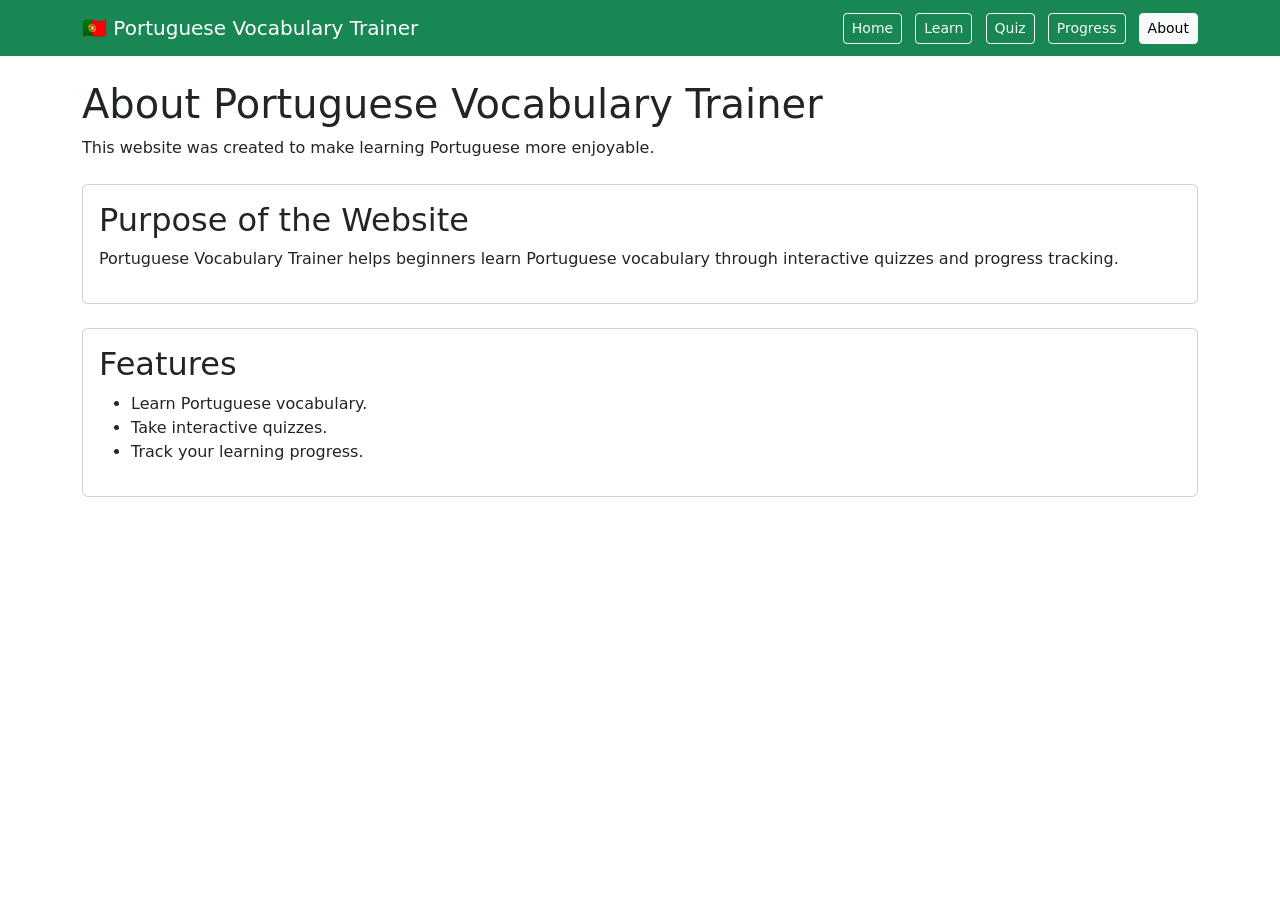
<file: about.html>
<!DOCTYPE html>
<!--
AI Assistance:
This file was developed with assistance from ChatGPT.
AI was used to help generate, structure and troubleshoot the code.
-->
<html lang="en">
    <head>
        <meta charset="UTF-8">
       <meta name="viewport" content="width=device-width, initial-scale=1.0">
        
        <title>About | Portuguese Vocabulary Trainer</title>
        <link href="https://cdn.jsdelivr.net/npm/bootstrap@5.3.7/dist/css/bootstrap.min.css" rel="stylesheet">
    <link href="assets/css/style.css" rel="stylesheet">
        
    </head>
    <body>
        <nav class="navbar navbar-expand-lg navbar-dark bg-success">
    <div class="container">
       

        <a class="navbar-brand" href="index.html">
            🇵🇹 Portuguese Vocabulary Trainer
        </a>

        <div>
            <a class="btn btn-outline-light btn-sm me-2" href="index.html">
    Home
</a>
            <a class="btn btn-outline-light btn-sm me-2" href="learn.html">
                Learn
            </a>

            <a class="btn btn-outline-light btn-sm me-2" href="quiz.html">
                Quiz
            </a>

            <a class="btn btn-outline-light btn-sm me-2" href="progress.html">
                Progress
            </a>

            <a class="btn btn-light btn-sm" href="about.html">
                About
            </a>
        </div>

    </div>
</nav>
<div class="container mt-4">

    <h1>About Portuguese Vocabulary Trainer</h1>

    <p>
        This website was created to make learning Portuguese more enjoyable.
    </p>

    <div class="card mt-4">
        <div class="card-body">

            <h2>Purpose of the Website</h2>

            <p>
                Portuguese Vocabulary Trainer helps beginners learn Portuguese vocabulary through interactive quizzes and progress tracking.
            </p>

        </div>
    </div>

    <div class="card mt-4">
        <div class="card-body">

            <h2>Features</h2>

            <ul>
                <li>Learn Portuguese vocabulary.</li>
                <li>Take interactive quizzes.</li>
                <li>Track your learning progress.</li>
            </ul>

        </div>
    </div>

</div>
    </body>
    </html>
</file>
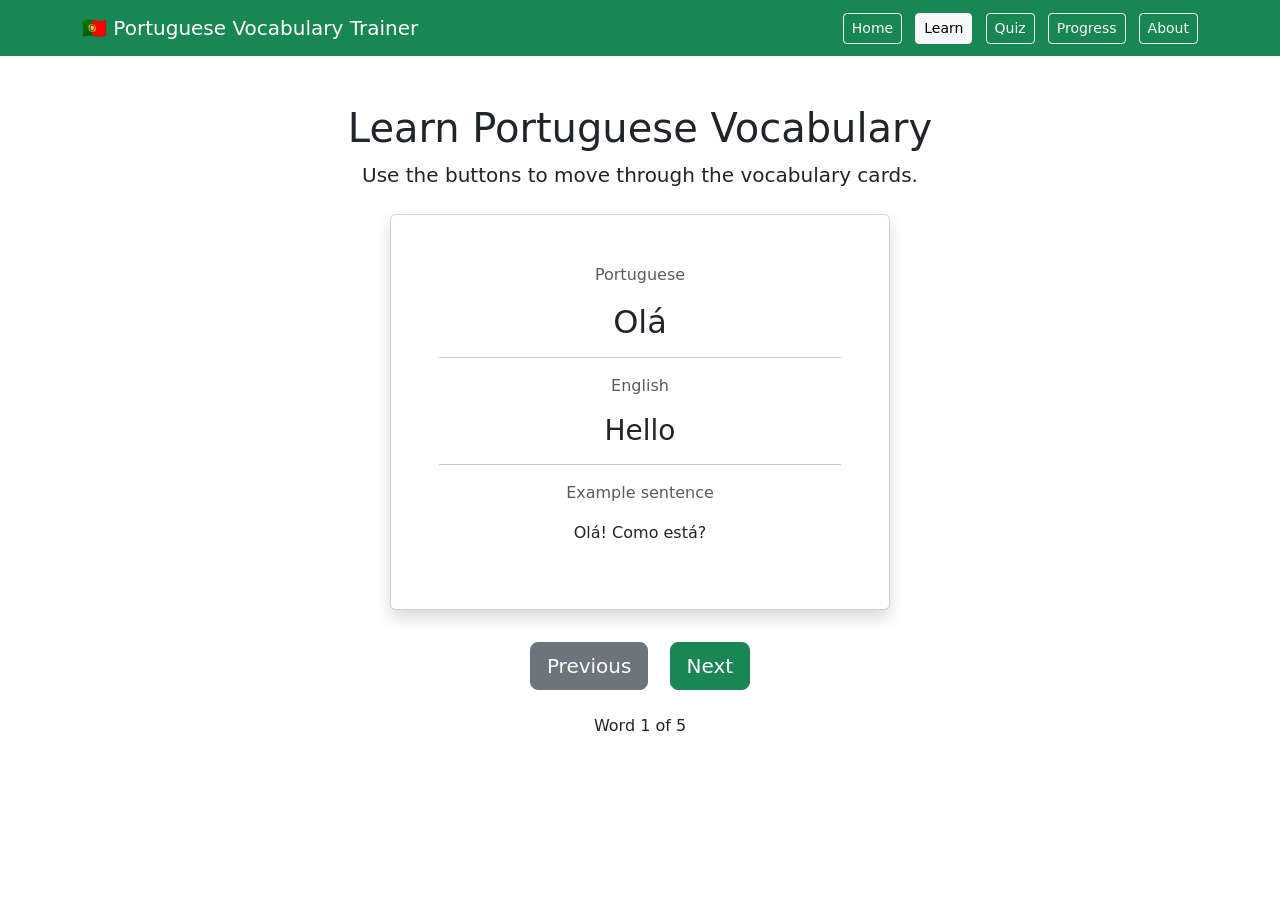
<file: learn.html>
<!DOCTYPE html>
<!--
AI Assistance:
This file was developed with assistance from ChatGPT.
AI was used to help generate, structure and troubleshoot the code.
-->
<html lang="en">
<head>
    <meta charset="UTF-8">
    <meta name="viewport" content="width=device-width, initial-scale=1.0">
    <title>Learn Portuguese | Portuguese Vocabulary Trainer</title>

    <link href="https://cdn.jsdelivr.net/npm/bootstrap@5.3.7/dist/css/bootstrap.min.css" rel="stylesheet">
    <link href="assets/css/style.css" rel="stylesheet">
</head>

<body>

<nav class="navbar navbar-expand-lg navbar-dark bg-success">
    <div class="container">

        <a class="navbar-brand" href="index.html">
            🇵🇹 Portuguese Vocabulary Trainer
        </a>

        <div>
            <a class="btn btn-outline-light btn-sm me-2" href="index.html">
                Home
            </a>

            <a class="btn btn-light btn-sm me-2" href="learn.html">
                Learn
            </a>

            <a class="btn btn-outline-light btn-sm me-2" href="quiz.html">
                Quiz
            </a>

            <a class="btn btn-outline-light btn-sm me-2" href="progress.html">
                Progress
            </a>

            <a class="btn btn-outline-light btn-sm" href="about.html">
                About
            </a>
        </div>

    </div>
</nav>

<main class="container text-center mt-5">

    <h1>Learn Portuguese Vocabulary</h1>

    <p class="lead">
        Use the buttons to move through the vocabulary cards.
    </p>

    <div class="card mx-auto mt-4 shadow learn-card">
        <div class="card-body p-5">

            <p class="text-muted">Portuguese</p>

            <h2 id="portuguese-word">
                Olá
            </h2>

            <hr>

            <p class="text-muted">English</p>

            <h3 id="english-word">
                Hello
            </h3>

            <hr>

            <p class="text-muted">Example sentence</p>

            <p id="example-sentence">
                Olá! Como está?
            </p>

        </div>
    </div>

    <div class="mt-4">

        <button id="previous-button" class="btn btn-secondary btn-lg m-2">
            Previous
        </button>

        <button id="next-button" class="btn btn-success btn-lg m-2">
            Next
        </button>

    </div>

    <p class="mt-3">
        Word <span id="current-number">1</span> of
        <span id="total-number">5</span>
    </p>

</main>

<script src="assets/js/learn.js"></script>

<script src="https://cdn.jsdelivr.net/npm/bootstrap@5.3.7/dist/js/bootstrap.bundle.min.js"></script>

</body>
</html>
</file>
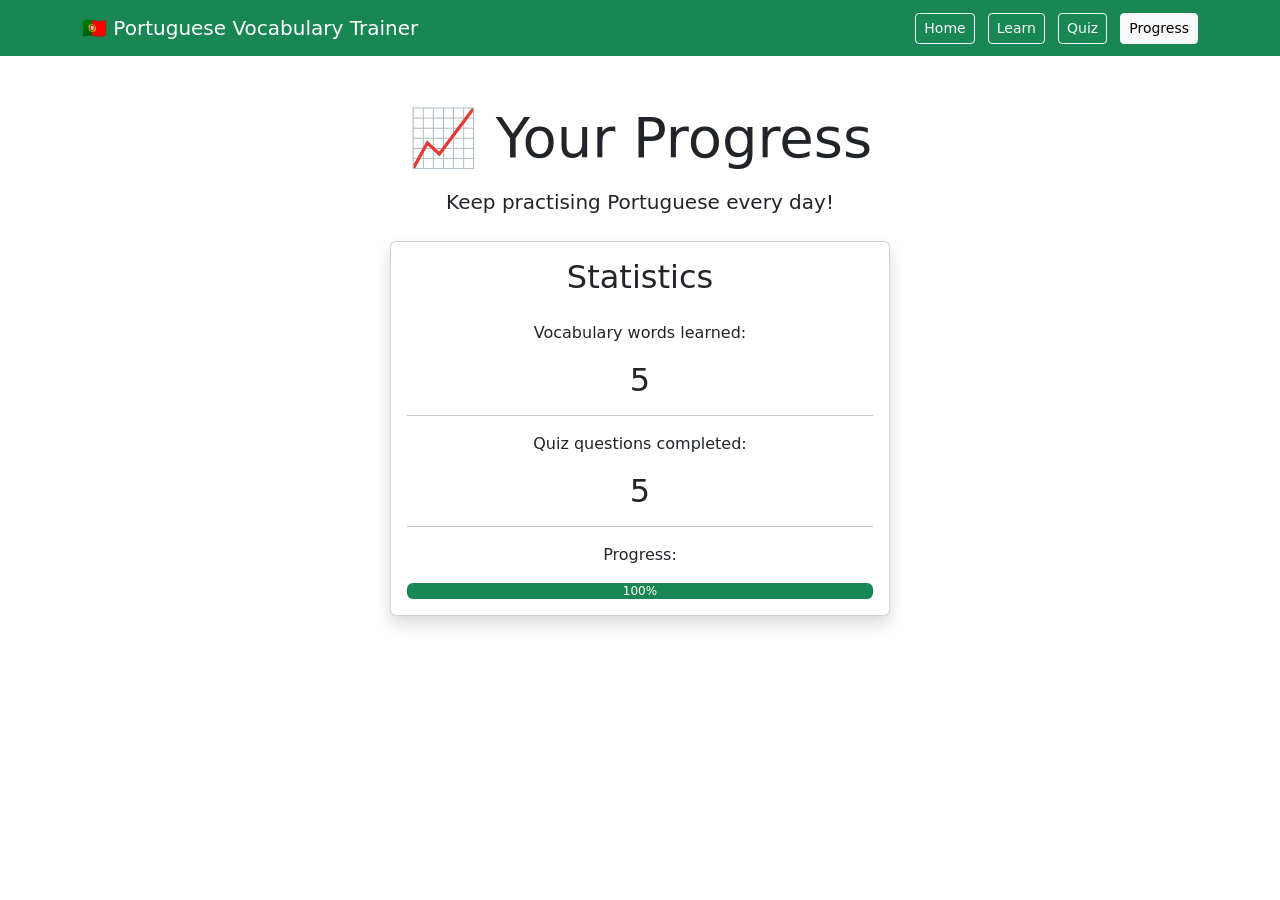
<file: progress.html>
<!DOCTYPE html>
<!--
AI Assistance:
This file was developed with assistance from ChatGPT.
AI was used to help generate, structure and troubleshoot the code.
-->
<html lang="en">

<head>
    <meta charset="UTF-8">
    <meta name="viewport" content="width=device-width, initial-scale=1.0">
    <title>Progress</title>

    <link href="https://cdn.jsdelivr.net/npm/bootstrap@5.3.7/dist/css/bootstrap.min.css" rel="stylesheet">
    <link href="assets/css/style.css" rel="stylesheet">
</head>

<body>

<nav class="navbar navbar-expand-lg navbar-dark bg-success">
    <div class="container">

        <a class="navbar-brand" href="index.html">
            🇵🇹 Portuguese Vocabulary Trainer
        </a>

        <div>

            <a class="btn btn-outline-light btn-sm me-2" href="index.html">
                Home
            </a>

            <a class="btn btn-outline-light btn-sm me-2" href="learn.html">
                Learn
            </a>

            <a class="btn btn-outline-light btn-sm me-2" href="quiz.html">
                Quiz
            </a>

            <a class="btn btn-light btn-sm">
                Progress
            </a>

        </div>

    </div>
</nav>

<header class="container text-center mt-5">

<h1 class="display-4">
📈 Your Progress
</h1>

<p class="lead mt-3">
Keep practising Portuguese every day!
</p>

<div class="card shadow mx-auto mt-4 progress-card">

<div class="card-body">

<h2 class="mb-4">Statistics</h2>

<p>Vocabulary words learned:</p>

<h2>5</h2>

<hr>

<p>Quiz questions completed:</p>

<h2>5</h2>

<hr>

<p>Progress:</p>

<div class="progress">

<div class="progress-bar bg-success progress-complete">
100%
</div>

</div>

</div>

</div>

</header>

<script src="https://cdn.jsdelivr.net/npm/bootstrap@5.3.7/dist/js/bootstrap.bundle.min.js"></script>

</body>
</html>
</file>
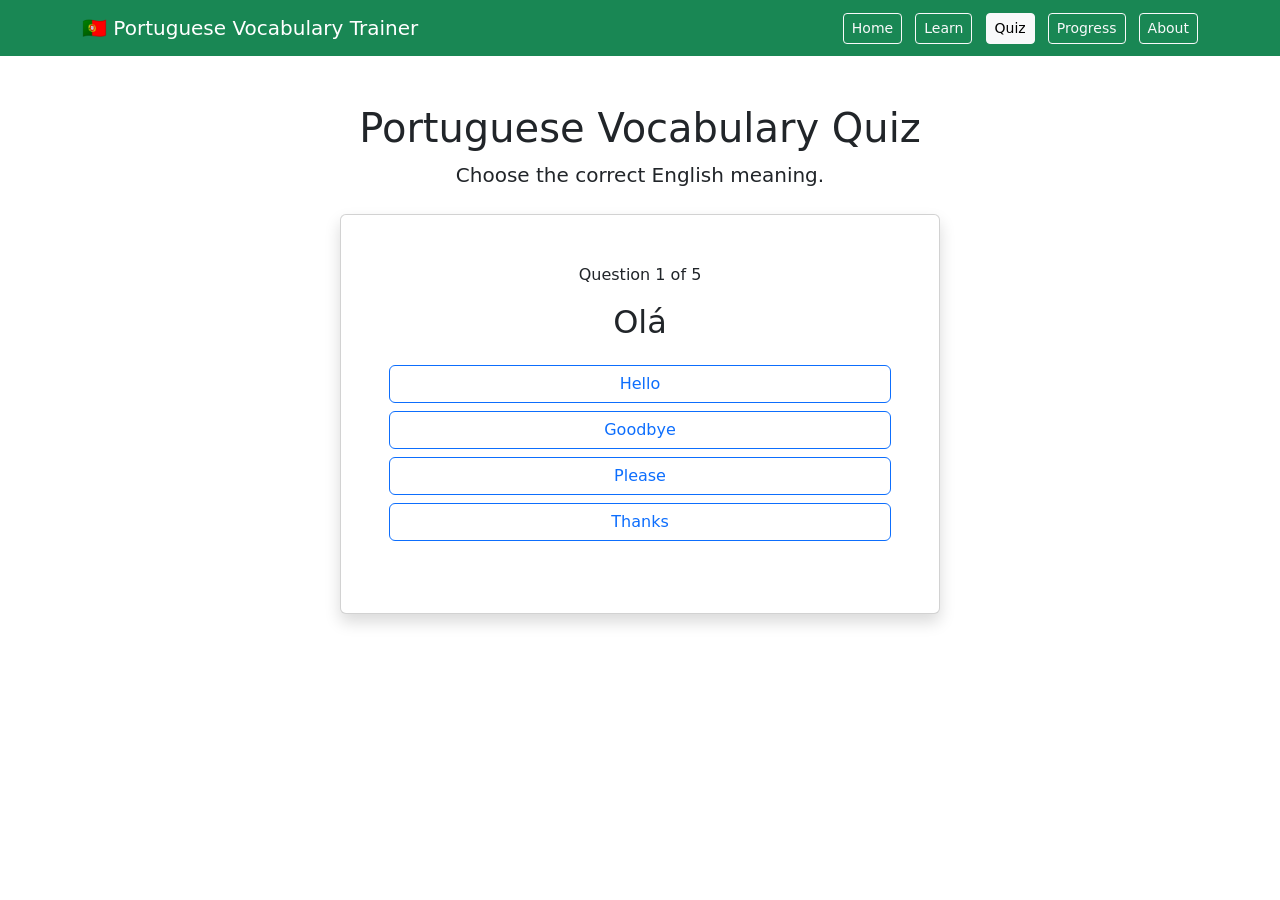
<file: quiz.html>
<!DOCTYPE html>
<!--
AI Assistance:
This file was developed with assistance from ChatGPT.
AI was used to help generate, structure and troubleshoot the code.
-->
<html lang="en">
<head>
    <meta charset="UTF-8">
    <meta name="viewport" content="width=device-width, initial-scale=1.0">
    <title>Portuguese Quiz</title>

    <link href="https://cdn.jsdelivr.net/npm/bootstrap@5.3.7/dist/css/bootstrap.min.css" rel="stylesheet">
    <link href="assets/css/style.css" rel="stylesheet">
</head>

<body>

<nav class="navbar navbar-expand-lg navbar-dark bg-success">
    <div class="container">

        <a class="navbar-brand" href="index.html">
            🇵🇹 Portuguese Vocabulary Trainer
        </a>

        <div>
            <a class="btn btn-outline-light btn-sm me-2" href="index.html">Home</a>
            <a class="btn btn-outline-light btn-sm me-2" href="learn.html">Learn</a>
            <a class="btn btn-light btn-sm me-2" href="quiz.html">Quiz</a>
            <a class="btn btn-outline-light btn-sm me-2" href="progress.html">Progress</a>
            <a class="btn btn-outline-light btn-sm" href="about.html">About</a>
        </div>

    </div>
</nav>

<header class="container text-center mt-5">

    <h1>Portuguese Vocabulary Quiz</h1>

    <p class="lead">
        Choose the correct English meaning.
    </p>

    <div class="card shadow mx-auto mt-4 quiz-card">

        <div class="card-body p-5">

            <p>
                Question
                <span id="question-number">1</span>
                of
                <span id="total-questions">5</span>
            </p>

            <h2 id="question-word">Question</h2>
            <div id="answer-options" class="d-grid gap-2 mt-4"></div>

            <p id="feedback" class="mt-4 fw-bold"></p>

            <button
                id="next-question-button"
                class="btn btn-success mt-3 d-none">
                Next Question
            </button>

        </div>

    </div>

</header>

<script src="assets/js/quiz.js"></script>

<script src="https://cdn.jsdelivr.net/npm/bootstrap@5.3.7/dist/js/bootstrap.bundle.min.js"></script>

</body>
</html>
</file>
<file: assets/css/style.css>
/*
AI assistance disclosure:
This stylesheet was created with assistance from ChatGPT to move
presentation rules out of inline HTML styles. The resulting styles were
reviewed and tested as part of the project revision.
*/

.learn-card,
.progress-card {
    max-width: 500px;
}

.quiz-card {
    max-width: 600px;
}

.progress-complete {
    width: 100%;
}
</file>
